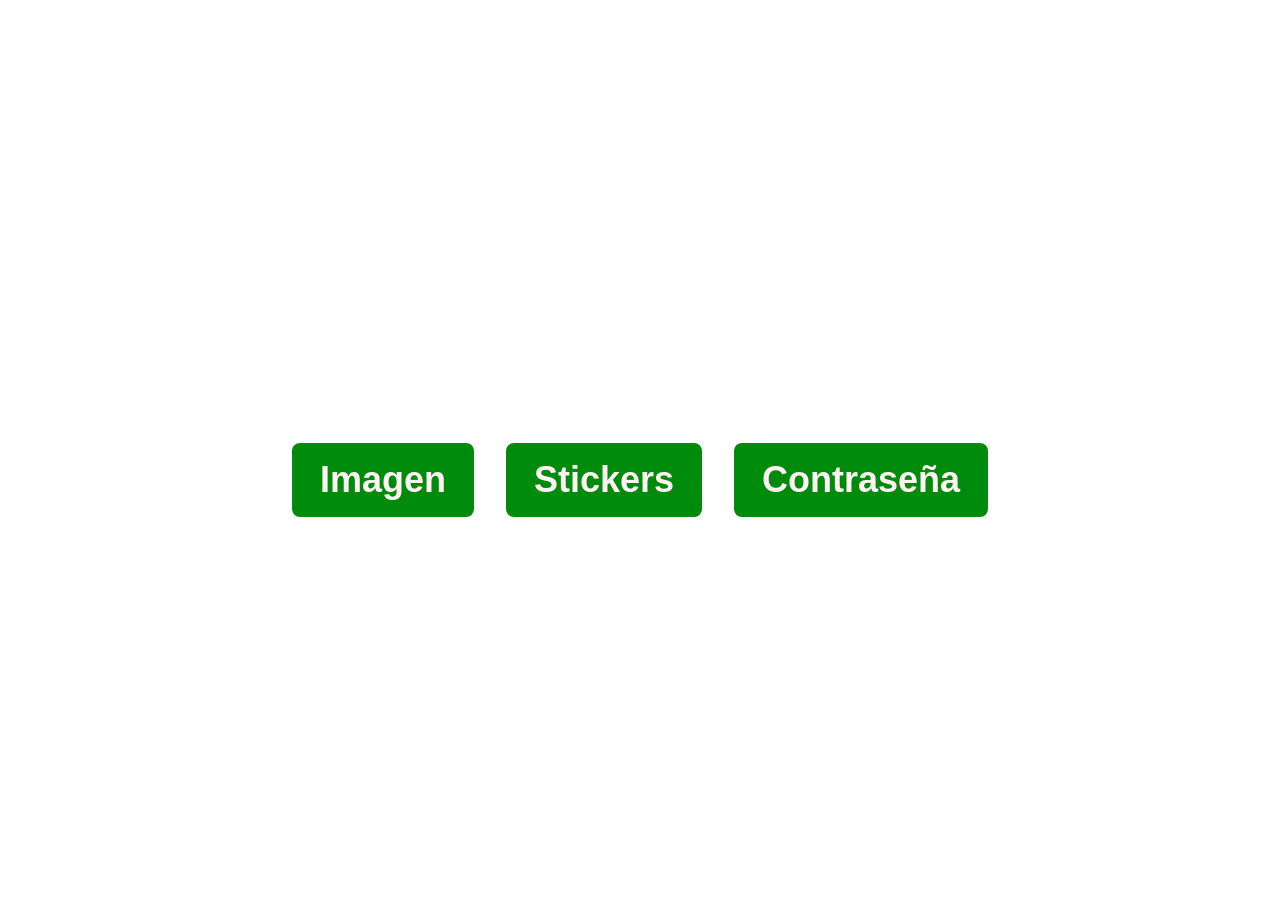
<file: index.html>
<!doctype html>
<html lang="es">
  <head>
    <meta charset="UTF-8" />
    <meta name="viewport" content="width=device-width, initial-scale=1.0" />
    <link rel="stylesheet" href="./assets/css/styles.css" />
    <title>m3d2Condiciones</title>
  </head>
  <body class="cuerpo">
    <main class="landing">
      <a href="./pages/ejercicio1.html" class="button-link">Imagen</a>
      <a href="./pages/ejercicio2.html" class="button-link">Stickers</a>
      <a href="./pages/ejercicio3.html" class="button-link">Contraseña</a>
    </main>
  </body>
</html>
</file>
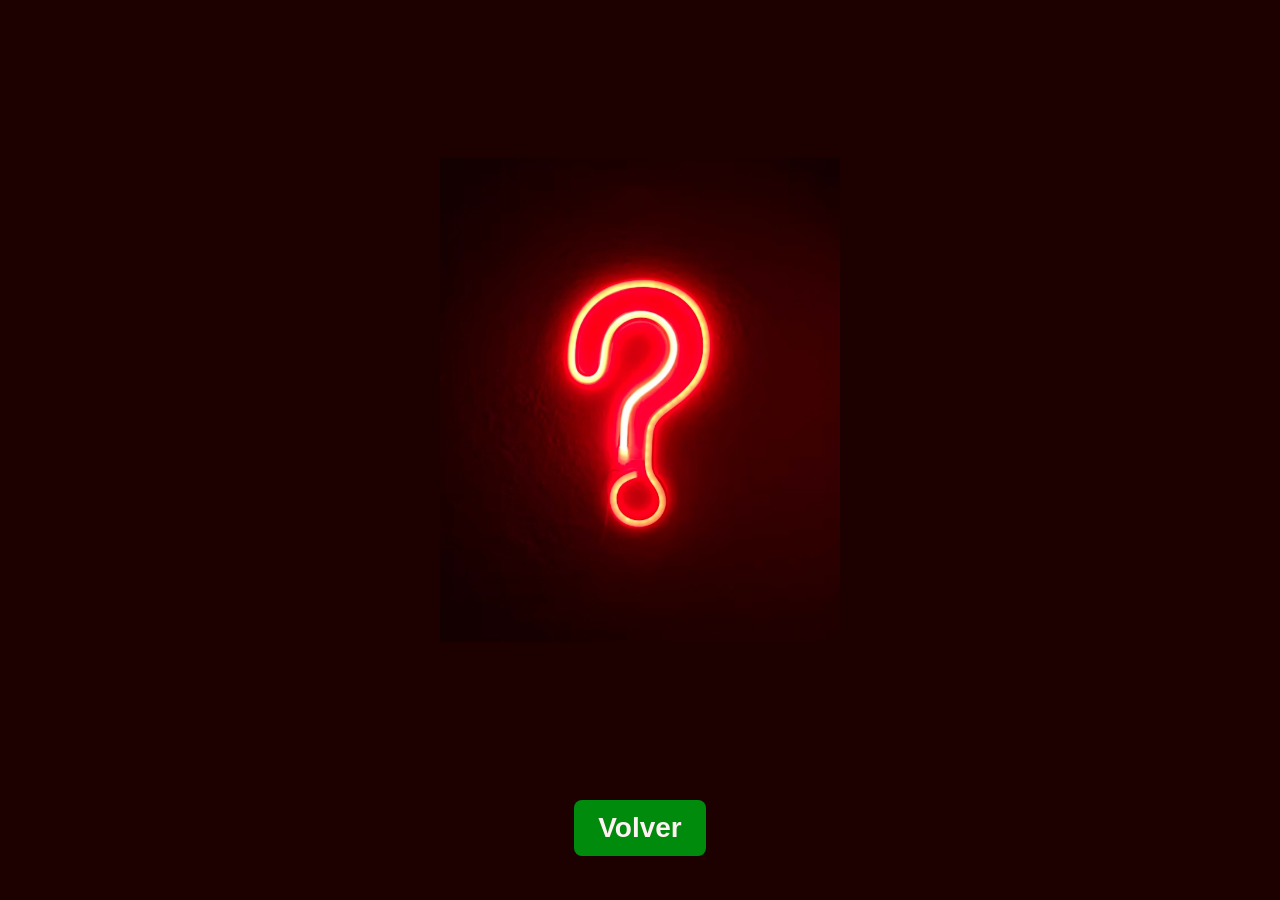
<file: pages/ejercicio1.html>
<!doctype html>
<html lang="es">
  <head>
    <meta charset="UTF-8" />
    <meta name="viewport" content="width=device-width, initial-scale=1.0" />
    <link rel="stylesheet" href="../assets/css/styles.css" />
    <title>m3d2Condiciones</title>
  </head>
  <body class="fondo">
    <main class="contenido">
      <img
        src="../assets/img/1.webp"
        alt="Imagen de una señal de neon con forma de simbolo de interrogación"
        class="tamaño-img"
      />
    </main>
    <a href="../index.html" class="volver">Volver</a>

    <script src="../assets/js/main.js"></script>
  </body>
</html>
</file>
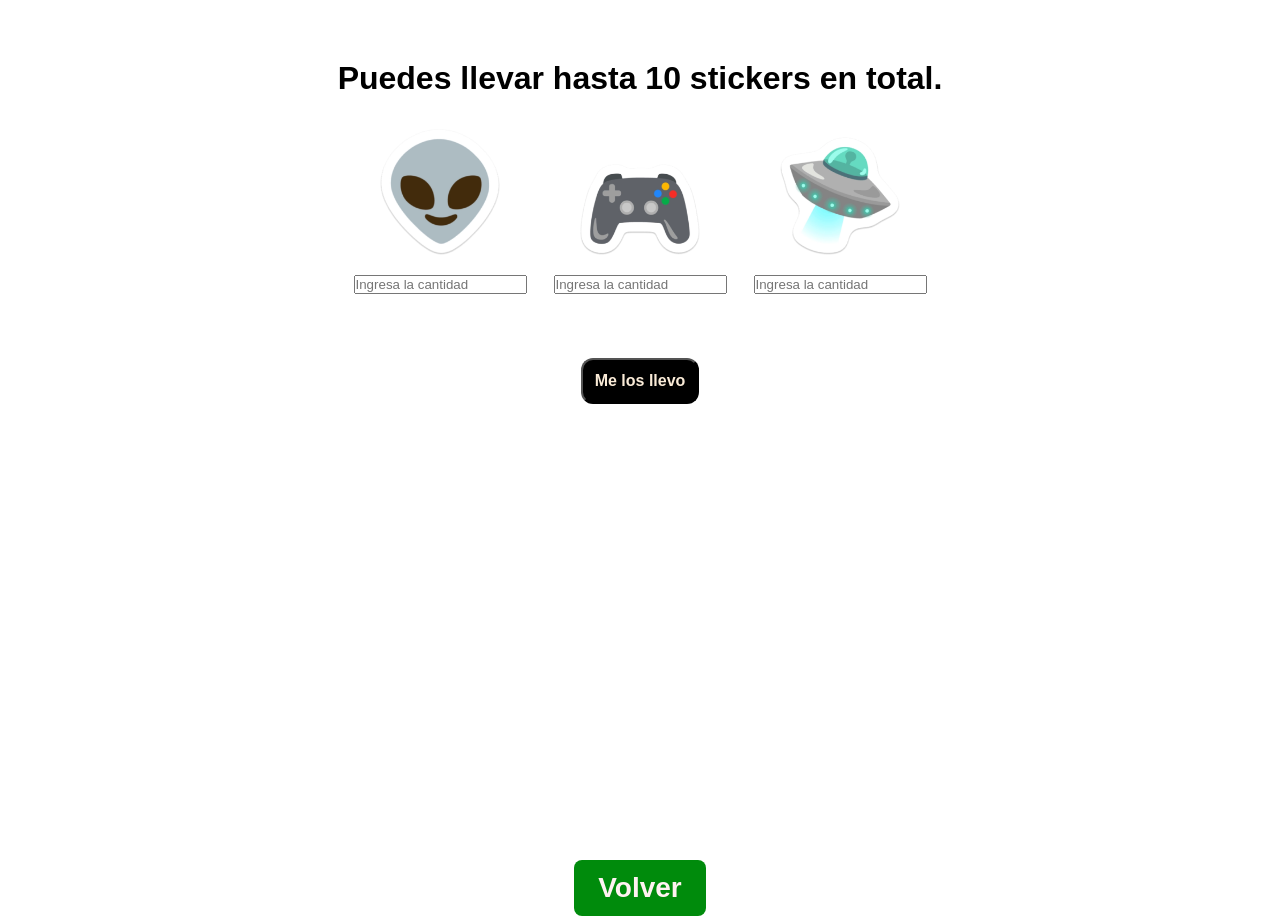
<file: pages/ejercicio2.html>
<!doctype html>
<html lang="es">
  <head>
    <meta charset="UTF-8" />
    <meta name="viewport" content="width=device-width, initial-scale=1.0" />
    <link rel="stylesheet" href="../assets/css/styles.css" />
    <title>m3d2Condiciones</title>
  </head>
  <body>
    <main class="principal">
      <h1 class="sticker-t">Puedes llevar hasta 10 stickers en total.</h1>
      <section class="stickers">
        <div class="caja-s">
          <img
            src="../assets/img/s1.webp"
            alt="imagen del sticker 1"
            class="img-s"
          />
          <input
            type="number"
            placeholder="Ingresa la cantidad"
            id="sticker1"
            min="0"
          />
        </div>
        <div class="caja-s">
          <img
            src="../assets/img/s2.webp"
            alt="imagen del sticker 1"
            class="img-s"
          />
          <input
            type="number"
            placeholder="Ingresa la cantidad"
            id="sticker2"
            min="0"
          />
        </div>
        <div class="caja-s">
          <img
            src="../assets/img/s3.webp"
            alt="imagen del sticker 1"
            class="img-s"
          />
          <input
            type="number"
            placeholder="Ingresa la cantidad"
            id="sticker3"
            min="0"
          />
        </div>
      </section>
      <p id="cantidad-s"></p>
      <button class="btn1" onclick="llevar()">Me los llevo</button>
    </main>
    <a href="../index.html" class="volver">Volver</a>
    <script src="../assets/js/main.js"></script>
  </body>
</html>
</file>
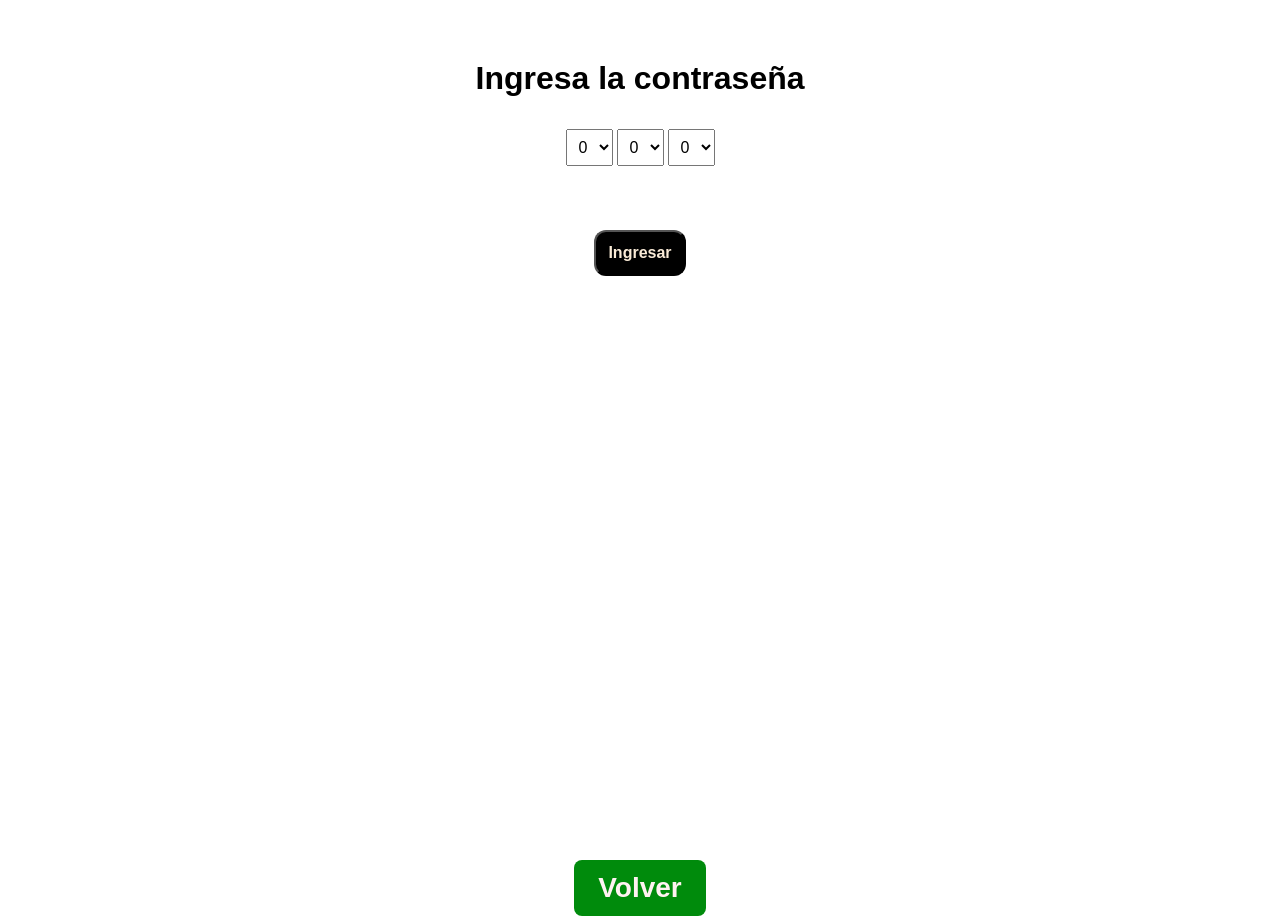
<file: pages/ejercicio3.html>
<!doctype html>
<html lang="es">
  <head>
    <meta charset="UTF-8" />
    <meta name="viewport" content="width=device-width, initial-scale=1.0" />
    <link rel="stylesheet" href="../assets/css/styles.css" />
    <title>Contraseña</title>
  </head>
  <body>
    <main class="principal">
      <h1 class="sticker-t">Ingresa la contraseña</h1>
      <section>
        <select name="contraseña1" id="pass1">
          <option value="0">0</option>
          <option value="1">1</option>
          <option value="2">2</option>
          <option value="3">3</option>
          <option value="4">4</option>
          <option value="5">5</option>
          <option value="6">6</option>
          <option value="7">7</option>
          <option value="8">8</option>
          <option value="9">9</option>
        </select>
        <select name="contraseña2" id="pass2">
          <option value="0">0</option>
          <option value="1">1</option>
          <option value="2">2</option>
          <option value="3">3</option>
          <option value="4">4</option>
          <option value="5">5</option>
          <option value="6">6</option>
          <option value="7">7</option>
          <option value="8">8</option>
          <option value="9">9</option>
        </select>
        <select name="contraseña3" id="pass3">
          <option value="0">0</option>
          <option value="1">1</option>
          <option value="2">2</option>
          <option value="3">3</option>
          <option value="4">4</option>
          <option value="5">5</option>
          <option value="6">6</option>
          <option value="7">7</option>
          <option value="8">8</option>
          <option value="9">9</option>
        </select>
      </section>
      <p id="pass-ingresada"></p>
      <button class="btn1" onclick="contraseña()">Ingresar</button>
    </main>
    <a href="../index.html" class="volver">Volver</a>
    <script src="../assets/js/main.js"></script>
  </body>
</html>
</file>
<file: assets/css/styles.css>
* {
  margin: 0;
  padding: 0;
  box-sizing: border-box;
}

body {
  display: flex;
  flex-direction: column;
  justify-content: center;
}

/* Ejercicio 1 */
.fondo {
  background-color: #1d0000;
}

.contenido {
  display: flex;
  justify-content: center;
  align-items: center;
  height: 800px;
}

.tamaño-img {
  width: 400px;
  height: auto;
}

.img-contenido {
  border: 12px solid red;
  box-shadow: 0 0 36px 8px red;
}

/* Ejercicio 2 */
.principal {
  display: flex;
  flex-direction: column;
  align-items: center;
  gap: 32px;
  margin-top: 60px;
  height: 800px;
}

.sticker-t {
  font-family: sans-serif;
}

.stickers {
  display: flex;
  flex-direction: row;
  justify-content: center;
  align-items: flex-end;
}

.caja-s {
  width: 200px;
  display: flex;
  flex-direction: column;
  align-items: center;
  gap: 20px;
}

.img-s {
  width: 120px;
  height: auto;
}

#cantidad-s {
  font-family: sans-serif;
  font-weight: bold;
}

.btn1 {
  background-color: black;
  color: antiquewhite;
  font-size: 16px;
  font-weight: bold;
  border-radius: 12px;
  padding: 12px;
}

.btn1:hover {
  cursor: pointer;
}

.btn1:active {
  background-color: #858585;
  color: #fffaf3;
}

/* Ejercicio 3 */
#pass-ingresada {
  font-family: sans-serif;
  font-weight: bold;
}

select {
  font-size: 16px;
  padding: 8px;
}

/* Index */
.cuerpo {
  height: 100dvh;
}
.landing {
  display: flex;
  flex-direction: row;
  justify-content: center;
  align-items: center;
  gap: 32px;
  margin-top: 60px;
  height: 400px;
}

.button-link {
  padding: 16px 28px;
  color: #fff2f2;
  text-decoration: none;
  font-family: sans-serif;
  font-size: 36px;
  font-weight: bold;
  background-color: #008b0c;
  border-radius: 8px;
  transition: background-color 0.2s ease;
}

.button-link:hover {
  background-color: #93ff60;
  color: #c27e7e;
  box-shadow: 0 0 28px 8px #93ff60;
}

.volver {
  padding: 12px 24px;
  color: #fff2f2;
  text-decoration: none;
  font-family: sans-serif;
  font-size: 28px;
  font-weight: bold;
  background-color: #008b0c;
  border-radius: 8px;
  transition: background-color 0.2s ease;
  margin: auto;
}

.volver:hover {
  background-color: #93ff60;
  color: #c27e7e;
  box-shadow: 0 0 28px 8px #93ff60;
}
</file>
